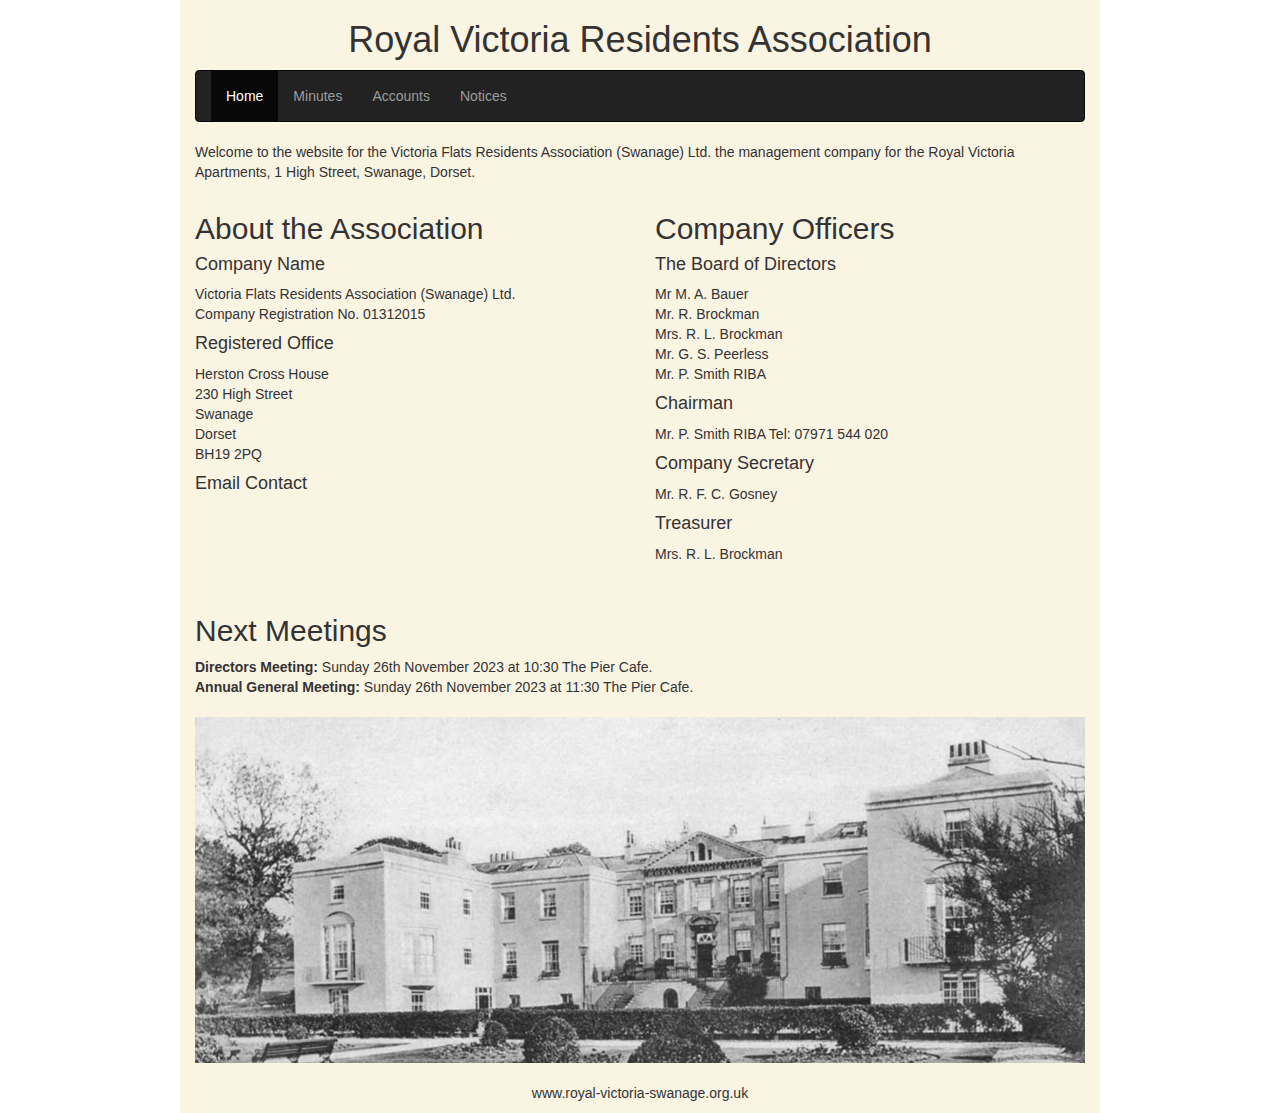
<file: docs/index.html>
﻿<!doctype html>

<html>
<head>
    <meta charset="utf-8">
    <meta name="viewport" content="width=device-width, initial-scale=1">
    <title>Royal Victoria Residents Association Swanage</title>

    <!-- Load external CSS styles -->
    <link rel="stylesheet" href="https://maxcdn.bootstrapcdn.com/bootstrap/3.4.1/css/bootstrap.min.css">
    <link rel="stylesheet" href="styles.css">
    <script src="https://ajax.googleapis.com/ajax/libs/jquery/3.6.3/jquery.min.js"></script>
    <script src="https://maxcdn.bootstrapcdn.com/bootstrap/3.4.1/js/bootstrap.min.js"></script>
    <script src="./index.js" type="text/javascript"></script>

</head>

<body>
    <div class="container-fluid" id="main_container">

        <h1>Royal Victoria Residents Association</h1>

        <nav class="navbar navbar-inverse">
            <div class="container-fluid">
                <ul class="nav navbar-nav">
                    <li class="active"><a href="./index.html">Home</a></li>
                    <li><a href="./minutes.html">Minutes</a></li>
                    <li><a href="./accounts.html">Accounts</a></li>
                    <li><a href="./notices.html">Notices</a></li>
                </ul>
            </div>
        </nav>

        <p>
            Welcome to the website for the Victoria Flats Residents Association (Swanage) Ltd. the management company for the Royal Victoria Apartments,
            1 High Street, Swanage, Dorset.
        </p>

        <div class="row">
            <div class="col-sm-6">
                <h2>About the Association</h2>
                <h4>Company Name</h4>
                <p>
                    Victoria Flats Residents Association (Swanage) Ltd.
                    <br>Company Registration No. 01312015
                </p>
                <h4>Registered Office</h4>
                <p>
                    Herston Cross House
                    <br>230 High Street
                    <br>Swanage
                    <br>Dorset
                    <br>BH19 2PQ
                </p>
                <h4>Email Contact</h4>
                <p>
                    <!--
    <script type="text/javascript">
        document.write("directors" + "&#64;" + "royal-victoria-swanage" + "&#46;" + "org" + "&#46;" + "uk")
    </script>
        -->
                </p>
            </div>

            <div class="col-sm-6">
                <h2>Company Officers</h2>
                <h4>The Board of Directors</h4>
                <p>
                    Mr M. A. Bauer
                    <br>Mr. R. Brockman
                    <br>Mrs. R. L. Brockman
                    <br>Mr. G. S. Peerless
                    <br>Mr. P. Smith RIBA
                </p>
                <h4>Chairman</h4>
                <p>
                    Mr. P. Smith RIBA Tel: 07971 544 020
                </p>
                <h4>Company Secretary</h4>
                <p>
                    Mr. R. F. C. Gosney
                </p>
                <h4>Treasurer</h4>
                <p>
                    Mrs. R. L. Brockman
                </p>
            </div>
        </div>
        <br>
        <h2>Next Meetings</h2>
        <b>Directors Meeting:</b> Sunday 26th November 2023 at 10:30 The Pier Cafe.
        <br>
        <b>Annual General Meeting:</b> Sunday 26th November 2023 at 11:30 The Pier Cafe.
        <br>
        <br>
        <img class="img-responsive" src="./graphics/Royal_Victoria_Hotel_Banner.jpg" alt="Royal Victoria Hotel">
        <br>
        <p id="footer">www.royal-victoria-swanage.org.uk</p>
    </div>
    
</body>



</html>
</file>
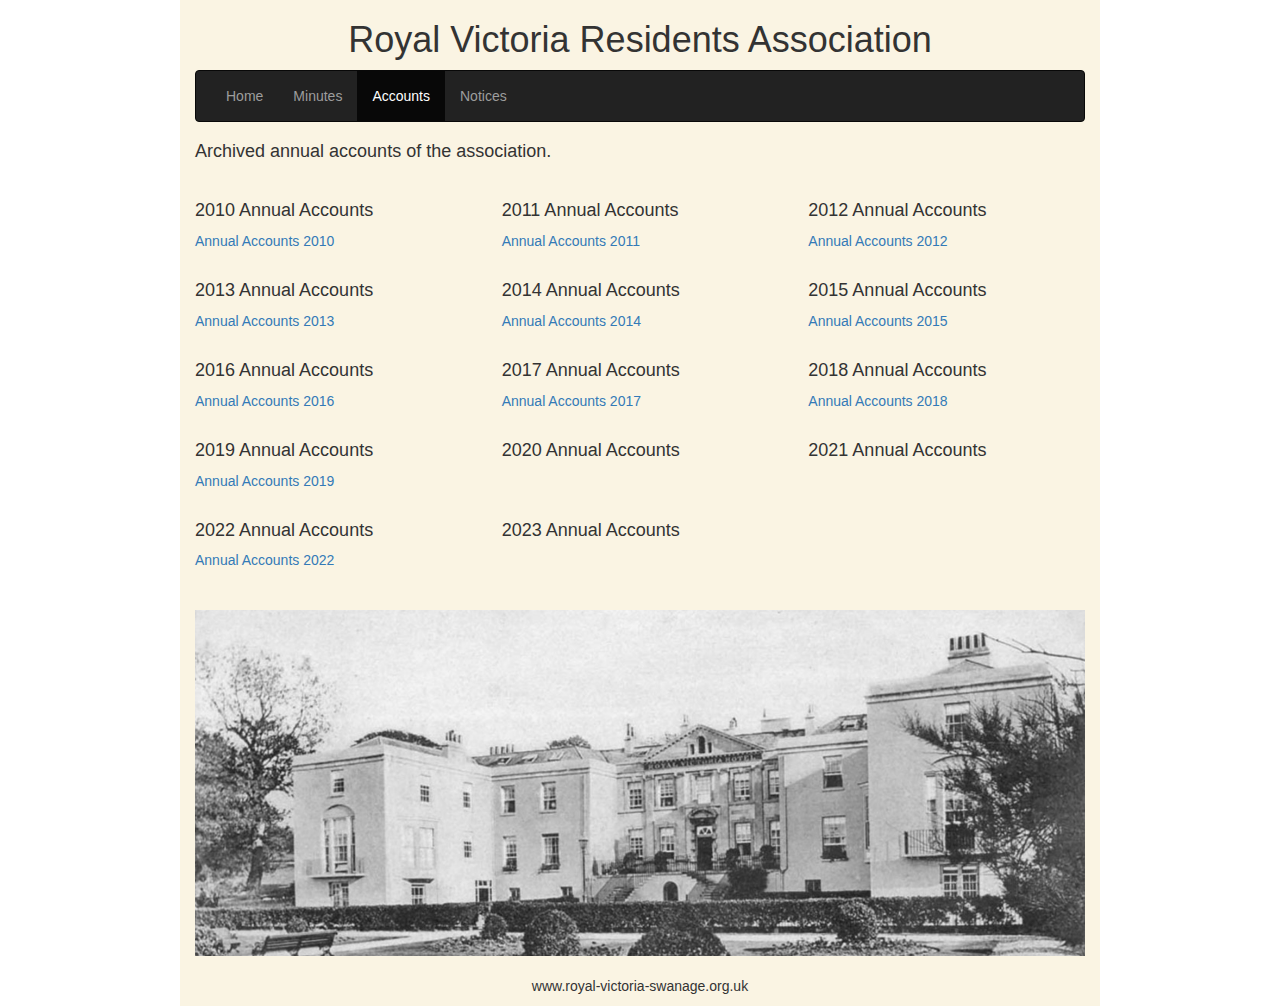
<file: docs/accounts.html>
﻿<!doctype html>

<html>
<head>
    <meta charset="utf-8">
    <meta name="viewport" content="width=device-width, initial-scale=1">
    <title>Royal Victoria Residents Association Swanage</title>

    <!-- Load external CSS styles -->
    <link rel="stylesheet" href="https://maxcdn.bootstrapcdn.com/bootstrap/3.4.1/css/bootstrap.min.css">
    <link rel="stylesheet" href="styles.css">
    <script src="https://ajax.googleapis.com/ajax/libs/jquery/3.6.3/jquery.min.js"></script>
    <script src="https://maxcdn.bootstrapcdn.com/bootstrap/3.4.1/js/bootstrap.min.js"></script>

</head>

<body>
    <div class="container-fluid" id="main_container">
        <h1>Royal Victoria Residents Association</h1>

        <nav class="navbar navbar-inverse">
            <div class="container-fluid">
                <ul class="nav navbar-nav">
                    <li><a href="./index.html">Home</a></li>
                    <li><a href="./minutes.html">Minutes</a></li>
                    <li class="active"><a href="./accounts.html">Accounts</a></li>
                    <li><a href="./notices.html">Notices</a></li>
                </ul>
            </div>
        </nav>

        <h4>Archived annual accounts of the association.</h4>
        <br>
        <div class="row">
            <div class="col-sm-4">
                <h4>2010 Annual Accounts</h4>
                <a href="https://drive.google.com/file/d/1fDNKacP1w9XANjdqvcXaxsQ7hkxl5SjY/view?usp=sharing" target="_blank">Annual Accounts 2010</a>
                <br>
            </div>
            <div class="col-sm-4">
                <h4>2011 Annual Accounts</h4>
                <a href="https://drive.google.com/file/d/1ez8zWreu2ibHJrQt3a2t56xfdc8D0LiT/view?usp=sharing" target="_blank">Annual Accounts 2011</a>
                <br>
            </div>
            <div class="col-sm-4">
                <h4>2012 Annual Accounts</h4>
                <a href="https://drive.google.com/file/d/1HrcFQyyHuUroehkwQn0kUFsk7H52K8LJ/view?usp=sharing" target="_blank">Annual Accounts 2012</a>
                <br>
            </div>
        </div>
        <br>
        <div class="row">
            <div class="col-sm-4">
                <h4>2013 Annual Accounts</h4>
                <a href="https://drive.google.com/file/d/1JdCoMUx9Dcy3Q1bBxwnziZsUmBPF--2_/view?usp=sharing" target="_blank">Annual Accounts 2013</a>
                <br>
            </div>
            <div class="col-sm-4">
                <h4>2014 Annual Accounts</h4>
                <a href="https://drive.google.com/file/d/1PK8XGJMii2Hgi3wE3w-esBEWqly8KAoY/view?usp=sharing" target="_blank">Annual Accounts 2014</a>
                <br>
            </div>
            <div class="col-sm-4">
                <h4>2015 Annual Accounts</h4>
                <a href="https://drive.google.com/file/d/13Y4vA3VxIekFANggC2xjM7enZOfHjLRD/view?usp=sharing" target="_blank">Annual Accounts 2015</a>
                <br>
            </div>
        </div>
        <br>
        <div class="row">
            <div class="col-sm-4">
                <h4>2016 Annual Accounts</h4>
                <a href="https://drive.google.com/file/d/1rOuP9Z44nGgYe_LHKUNakzKa2FqmDkUX/view?usp=sharing" target="_blank">Annual Accounts 2016</a>
                <br>
            </div>
            <div class="col-sm-4">
                <h4>2017 Annual Accounts</h4>
                <a href="https://drive.google.com/file/d/1mPyZkqC5_BUkFXGPasd8Dg20fFEdHTqn/view?usp=sharing" target="_blank">Annual Accounts 2017</a>
                <br>
            </div>
            <div class="col-sm-4">
                <h4>2018 Annual Accounts</h4>
                <a href="#" target="_blank">Annual Accounts 2018</a>
                <br>
            </div>
        </div>
        <br>
        <div class="row">
            <div class="col-sm-4">
                <h4>2019 Annual Accounts</h4>
                <a href="https://drive.google.com/file/d/1XLhEib5ArSIWG_tbK4_RVmUp_-mzpfM-/view?usp=sharing" target="_blank">Annual Accounts 2019</a>
                <br>
            </div>
            <div class="col-sm-4">
                <h4>2020 Annual Accounts</h4>

                <br>
            </div>
            <div class="col-sm-4">
                <h4>2021 Annual Accounts</h4>

                <br>
            </div>
        </div>
        <br>
        <div class="row">
            <div class="col-sm-4">
                <h4>2022 Annual Accounts</h4>
                <a href="https://drive.google.com/file/d/1wsZPTNqXHKdhv5A2SeHtmD-k7emWMwhD/view?usp=sharing" target="_blank">Annual Accounts 2022</a>
                <br>
            </div>
            <div class="col-sm-4">
                <h4>2023 Annual Accounts</h4>

                <br>
            </div>
            <div class="col-sm-4">

                <br>
            </div>
        </div>
        <br>
        <br>
        <img class="img-responsive" src="./graphics/Royal_Victoria_Hotel_Banner.jpg" alt="Royal Victoria Hotel">
        <br />
        <p id="footer">www.royal-victoria-swanage.org.uk</p>
    </div>
</body>

</html>
</file>
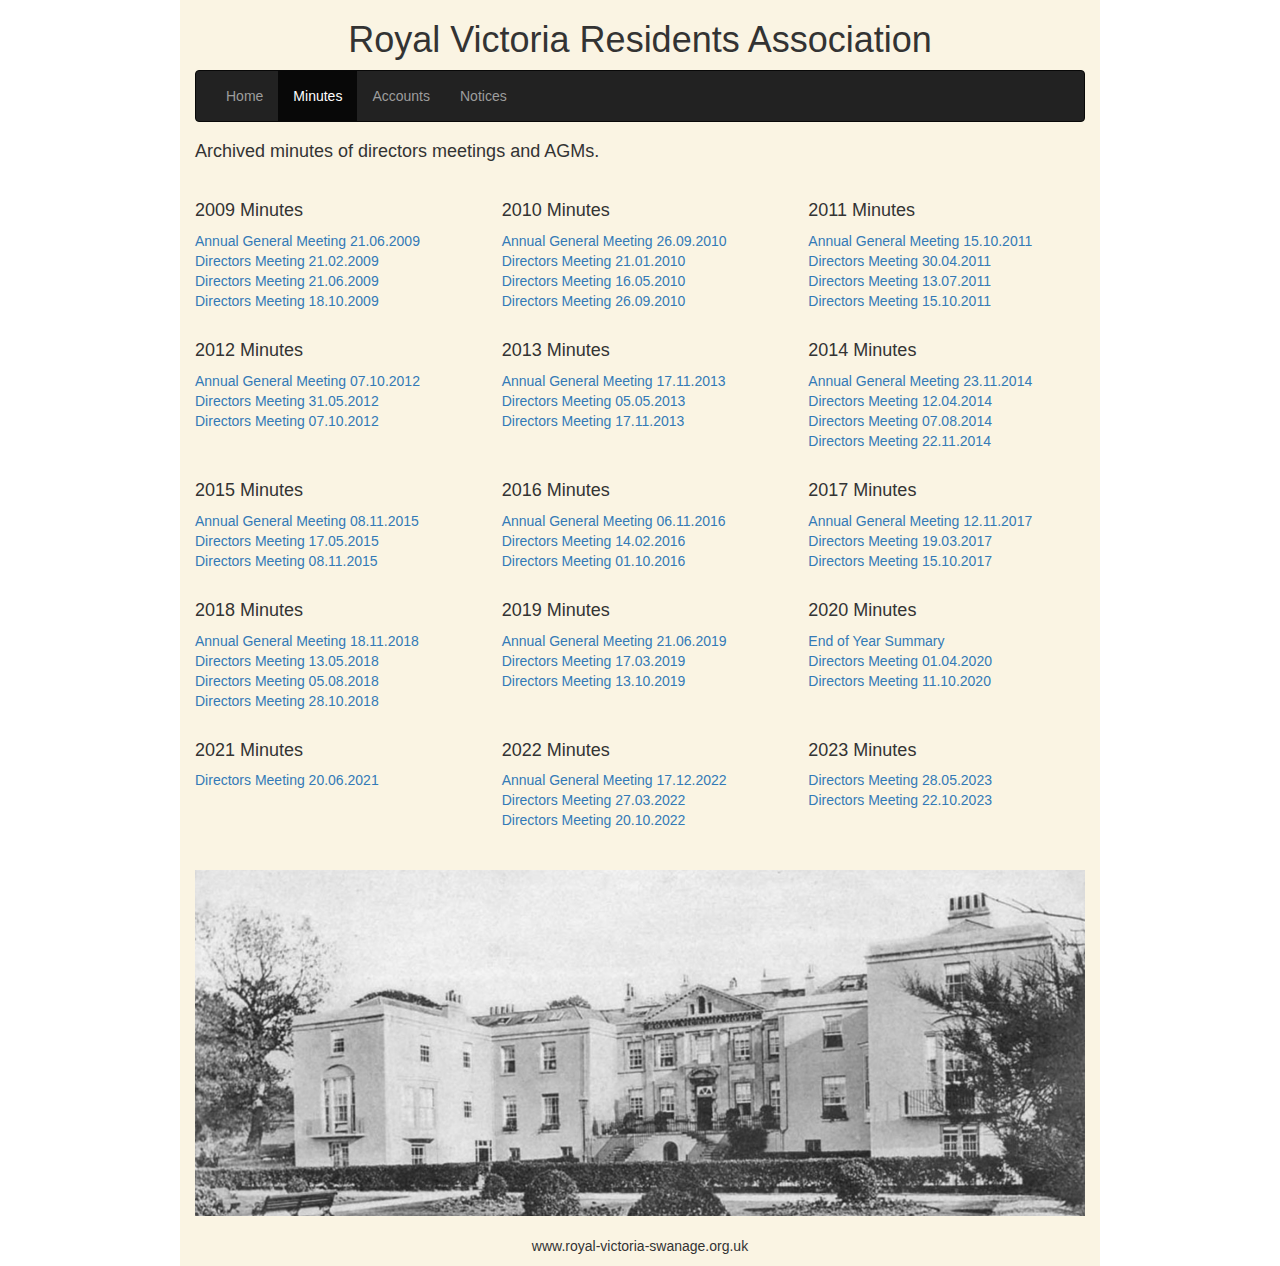
<file: docs/minutes.html>
﻿<!doctype html>

<html>
<head>
    <meta charset="utf-8">
    <meta name="viewport" content="width=device-width, initial-scale=1">
    <title>Royal Victoria Residents Association Swanage</title>

    <!-- Load external CSS styles -->
    <link rel="stylesheet" href="https://maxcdn.bootstrapcdn.com/bootstrap/3.4.1/css/bootstrap.min.css">
    <link rel="stylesheet" href="styles.css">
    <script src="https://ajax.googleapis.com/ajax/libs/jquery/3.6.3/jquery.min.js"></script>
    <script src="https://maxcdn.bootstrapcdn.com/bootstrap/3.4.1/js/bootstrap.min.js"></script>

</head>

<body>
    <div class="container-fluid" id="main_container">
        <h1>Royal Victoria Residents Association</h1>

        <nav class="navbar navbar-inverse">
            <div class="container-fluid">
                <ul class="nav navbar-nav">
                    <li><a href="./index.html">Home</a></li>
                    <li class="active"><a href="./minutes.html">Minutes</a></li>
                    <li><a href="./accounts.html">Accounts</a></li>
                    <li><a href="./notices.html">Notices</a></li>
                </ul>
            </div>
        </nav>

        <h4>Archived minutes of directors meetings and AGMs.</h4>
        <br>
        <div class="row">
            <div class="col-sm-4">
                <h4>2009 Minutes</h4>
                <a href="https://drive.google.com/file/d/1_FvBAkD5gRUXrUUWFh09LE7inG5joX6U/view?usp=sharing" target="_blank">Annual General Meeting 21.06.2009</a>
                <br>
                <a href="https://drive.google.com/file/d/1v820KLN7BCe3KQcupuBSpw8fgtxh_7cS/view?usp=share_link" target="_blank">Directors Meeting 21.02.2009</a>
                <br>
                <a href="https://drive.google.com/file/d/19xuOQjUR62q0poKC2B5ulXMu6jTqvylq/view?usp=sharing" target="_blank">Directors Meeting 21.06.2009</a>
                <br>
                <a href="https://drive.google.com/file/d/1uCEbMuZ0ZfGyFl1WffHTamaghlmETiYy/view?usp=sharing" target="_blank">Directors Meeting 18.10.2009</a>
                <br>
            </div>
            <div class="col-sm-4">
                <h4>2010 Minutes</h4>
                <a href="https://drive.google.com/file/d/1XWQBDRqaxmRMsr2hwOh03t4PmvGW-mzY/view?usp=sharing" target="_blank">Annual General Meeting 26.09.2010</a>
                <br>
                <a href="https://drive.google.com/file/d/17ZgDobu5w3VREil8sl3teiOQG0qnP0YZ/view?usp=sharing" target="_blank">Directors Meeting 21.01.2010</a>
                <br>
                <a href="https://drive.google.com/file/d/1rdorBPRtI4nJC8BlRwti2yavOW2C9Gjy/view?usp=sharing" target="_blank">Directors Meeting 16.05.2010</a>
                <br>
                <a href="https://drive.google.com/file/d/1FIbSvAbOHfhCE5detbIIl8b-LAPDhtHx/view?usp=sharing" target="_blank">Directors Meeting 26.09.2010</a>
                <br>

            </div>
            <div class="col-sm-4">
                <h4>2011 Minutes</h4>
                <a href="https://drive.google.com/file/d/1SroTuFVJttNuX95KL6Y1k3URblvLHA60/view?usp=sharing" target="_blank">Annual General Meeting 15.10.2011</a>
                <br>
                <a href="https://drive.google.com/file/d/1ouI8kCPJn_DD9zNx6i57jNArQhqzl1ED/view?usp=sharing" target="_blank">Directors Meeting 30.04.2011</a>
                <br>
                <a href="https://drive.google.com/file/d/1Ef8vup_b-BK23S4ioR842g7MUuIY1mt0/view?usp=sharing" target="_blank">Directors Meeting 13.07.2011</a>
                <br>
                <a href="https://drive.google.com/file/d/1IMdX1ZmypB3gzfAlqT7ebmH1hRLgQ8c4/view?usp=sharing" target="_blank">Directors Meeting 15.10.2011</a>
                <br>
            </div>
        </div>
        <br>
        <div class="row">
            <div class="col-sm-4">
                <h4>2012 Minutes</h4>
                <a href="https://drive.google.com/file/d/1o4mvgPAixLm31O2BMRlJISO2RN4K-jXL/view?usp=sharing" target="_blank">Annual General Meeting 07.10.2012</a>
                <br>
                <a href="https://drive.google.com/file/d/1RY0aQ6Gu_6enaPtyYQo-X13uvHITkD8o/view?usp=sharing" target="_blank">Directors Meeting 31.05.2012</a>
                <br>
                <a href="https://drive.google.com/file/d/10dlO2ptBi52z5_aNnWQ8V4FaF2vSID47/view?usp=sharing" target="_blank">Directors Meeting 07.10.2012</a>
                <br>
            </div>
            <div class="col-sm-4">
                <h4>2013 Minutes</h4>
                <a href="https://drive.google.com/file/d/1a9qssKlreHzuYMcXEwsAiWzGfqIujbyC/view?usp=sharing" target="_blank">Annual General Meeting 17.11.2013</a>
                <br>
                <a href="https://drive.google.com/file/d/1-8Sfr77GCMTJaaBkbbepJVc3bt8mv8Ak/view?usp=sharing" target="_blank">Directors Meeting 05.05.2013</a>
                <br>
                <a href="https://drive.google.com/file/d/1MkVFeu0h8YgXtR_dn_S78iRzAdN3JDHs/view?usp=sharing" target="_blank">Directors Meeting 17.11.2013</a>
                <br>
            </div>
            <div class="col-sm-4">
                <h4>2014 Minutes</h4>
                <a href="https://drive.google.com/file/d/1x0aR5tLLnXvys-Al9Vcxw93_OlSuejJu/view?usp=sharing" target="_blank">Annual General Meeting 23.11.2014</a>
                <br>
                <a href="https://drive.google.com/file/d/1Z8rVXLleSQFRGvEEp_8FJId0QqMl8TK6/view?usp=sharing" target="_blank">Directors Meeting 12.04.2014</a>
                <br>
                <a href="https://drive.google.com/file/d/1UyCUxp7On3LqQ0BzrVCqjNfsZjsunQmr/view?usp=sharing" target="_blank">Directors Meeting 07.08.2014</a>
                <br>
                <a href="https://drive.google.com/file/d/13rp38Ec4xABKPRY_XnSwfXRV8ntufoTz/view?usp=sharing" target="_blank">Directors Meeting 22.11.2014</a>
                <br>
            </div>
        </div>
        <br>
        <div class="row">
            <div class="col-sm-4">
                <h4>2015 Minutes</h4>
                <a href="https://drive.google.com/file/d/1-XMfvrfGhZ-zygEitXyaRkW86reJzAh7/view?usp=sharing" target="_blank">Annual General Meeting 08.11.2015</a>
                <br>
                <a href="https://drive.google.com/file/d/18_kfaln32Y_oI37cfGDdZ37M4QdaidRu/view?usp=sharing" target="_blank">Directors Meeting 17.05.2015</a>
                <br>
                <a href="https://drive.google.com/file/d/1Dh54uTMkN_cJ5uktdBDujsWGozQySwaS/view?usp=sharing" target="_blank">Directors Meeting 08.11.2015</a>
                <br>
            </div>
            <div class="col-sm-4">
                <h4>2016 Minutes</h4>
                <a href="https://drive.google.com/file/d/1G-RpdO95CIfWOaljVEVjnFVtXVjeEUHj/view?usp=sharing" target="_blank">Annual General Meeting 06.11.2016</a>
                <br>
                <a href="https://drive.google.com/file/d/1c94N1-5svQRJdjMSGU-F2AkTKWX4sg0U/view?usp=sharing" target="_blank">Directors Meeting 14.02.2016</a>
                <br>
                <a href="https://drive.google.com/file/d/106NuyHy78Kq-p1Nhz88JNhyjRcMD_egq/view?usp=sharing" target="_blank">Directors Meeting 01.10.2016</a>
                <br>
            </div>
            <div class="col-sm-4">
                <h4>2017 Minutes</h4>
                <a href="https://drive.google.com/file/d/18UQBocJu-Ol0KkUkl1FFw07iyPIKh7up/view?usp=sharing" target="_blank">Annual General Meeting 12.11.2017</a>
                <br>
                <a href="https://drive.google.com/file/d/18WC5orTX3SThspRZsTHGHJIaz3ceaQLo/view?usp=sharing" target="_blank">Directors Meeting 19.03.2017</a>
                <br>
                <a href="https://drive.google.com/file/d/1rJNckbvojW7aP1w-pYQ7Q8kBHjPC7rY3/view?usp=sharing" target="_blank">Directors Meeting 15.10.2017</a>
                <br>
            </div>
        </div>
        <br>
        <div class="row">
            <div class="col-sm-4">
                <h4>2018 Minutes</h4>
                <a href="https://drive.google.com/file/d/1vs_fMbIaWa9QC5_JCcp0ZyyUnL_4o7EB/view?usp=sharing" target="_blank">Annual General Meeting 18.11.2018</a>
                <br>
                <a href="https://drive.google.com/file/d/1PgAgtzXc_LLUSnBOVOV4NpwzRuoWI6IJ/view?usp=sharing" target="_blank">Directors Meeting 13.05.2018</a>
                <br>
                <a href="https://drive.google.com/file/d/1WE89OT9wbc64o0g62RCuZYcq2svy_GJe/view?usp=sharing" target="_blank">Directors Meeting 05.08.2018</a>
                <br>
                <a href="https://drive.google.com/file/d/1GsivAJZhI4hJeCKM_122Ft4vpebHiUZQ/view?usp=sharing" target="_blank">Directors Meeting 28.10.2018</a>
                <br>
            </div>
            <div class="col-sm-4">
                <h4>2019 Minutes</h4>
                <a href="" target="_blank">Annual General Meeting 21.06.2019</a>
                <br>
                <a href="https://drive.google.com/file/d/1DbuQfkHuSCNZh4jf4c-yv6GQrbeQjvut/view?usp=sharing" target="_blank">Directors Meeting 17.03.2019</a>
                <br>
                <a href="https://drive.google.com/file/d/1QPlMuwXPsmQBCuz49Rat-0TSLiXDQY5v/view?usp=sharing" target="_blank">Directors Meeting 13.10.2019</a>
                <br>
            </div>
            <div class="col-sm-4">
                <h4>2020 Minutes</h4>
                <a href="https://drive.google.com/file/d/1U-JWGPygUoHf67gUQWXgcYN3QYW-ybaG/view?usp=sharing" target="_blank">End of Year Summary</a>
                <br>
                <a href="https://drive.google.com/file/d/1B5UqAPV3BEwmc8MuWQhEwOKQs8Ipclkl/view?usp=sharing" target="_blank">Directors Meeting 01.04.2020</a>
                <br>
                <a href="https://drive.google.com/file/d/1TEGrEqHwnj2dutBnnGmz-L4O5nOXCNEW/view?usp=sharing" target="_blank">Directors Meeting 11.10.2020</a>
                <br>
            </div>
        </div>
        <br>
        <div class="row">
            <div class="col-sm-4">
                <h4>2021 Minutes</h4>
                <a href="https://drive.google.com/file/d/18ebjMbrnJyKoWADJVmocPRLL7Nxn19aV/view?usp=sharing" target="_blank">Directors Meeting 20.06.2021</a>
                <br>
            </div>
            <div class="col-sm-4">
                <h4>2022 Minutes</h4>
                <a href="https://drive.google.com/file/d/1PbpUx5BSAZQukPp6fjWIfmOJFQHsmZGh/view?usp=sharing" target="_blank">Annual General Meeting 17.12.2022</a>
                <br>
                <a href="https://drive.google.com/file/d/1tJaENNEZP7kw0Z5dXWQJv08LZpbQu6GM/view?usp=sharing" target="_blank">Directors Meeting 27.03.2022</a>
                <br>
                <a href="https://drive.google.com/file/d/1YgXl4zvY7jVjgfyaZSRFe1xzG40rDeMW/view?usp=sharing" target="_blank">Directors Meeting 20.10.2022</a>
                <br>
            </div>
            <div class="col-sm-4">
                <h4>2023 Minutes</h4>
                <a href="https://drive.google.com/file/d/1bBrPvqUrmm2a9HXnzip2cdJYF72APu9n/view?usp=sharing" target="_blank">Directors Meeting 28.05.2023</a>
                <br>
                <a href="https://docs.google.com/document/d/1fO5voYqXL4ZhXJymojLWN3op8M2vMHIb/edit?usp=drive_link&ouid=112605547618903999002&rtpof=true&sd=true" target="_blank">Directors Meeting 22.10.2023</a>
            </div>
        </div>
        <br>
        <br>
        <img class="img-responsive" src="./graphics/Royal_Victoria_Hotel_Banner.jpg" alt="Royal Victoria Hotel">
        <br />
        <p id="footer">www.royal-victoria-swanage.org.uk</p>
    </div>
</body>

</html>
</file>
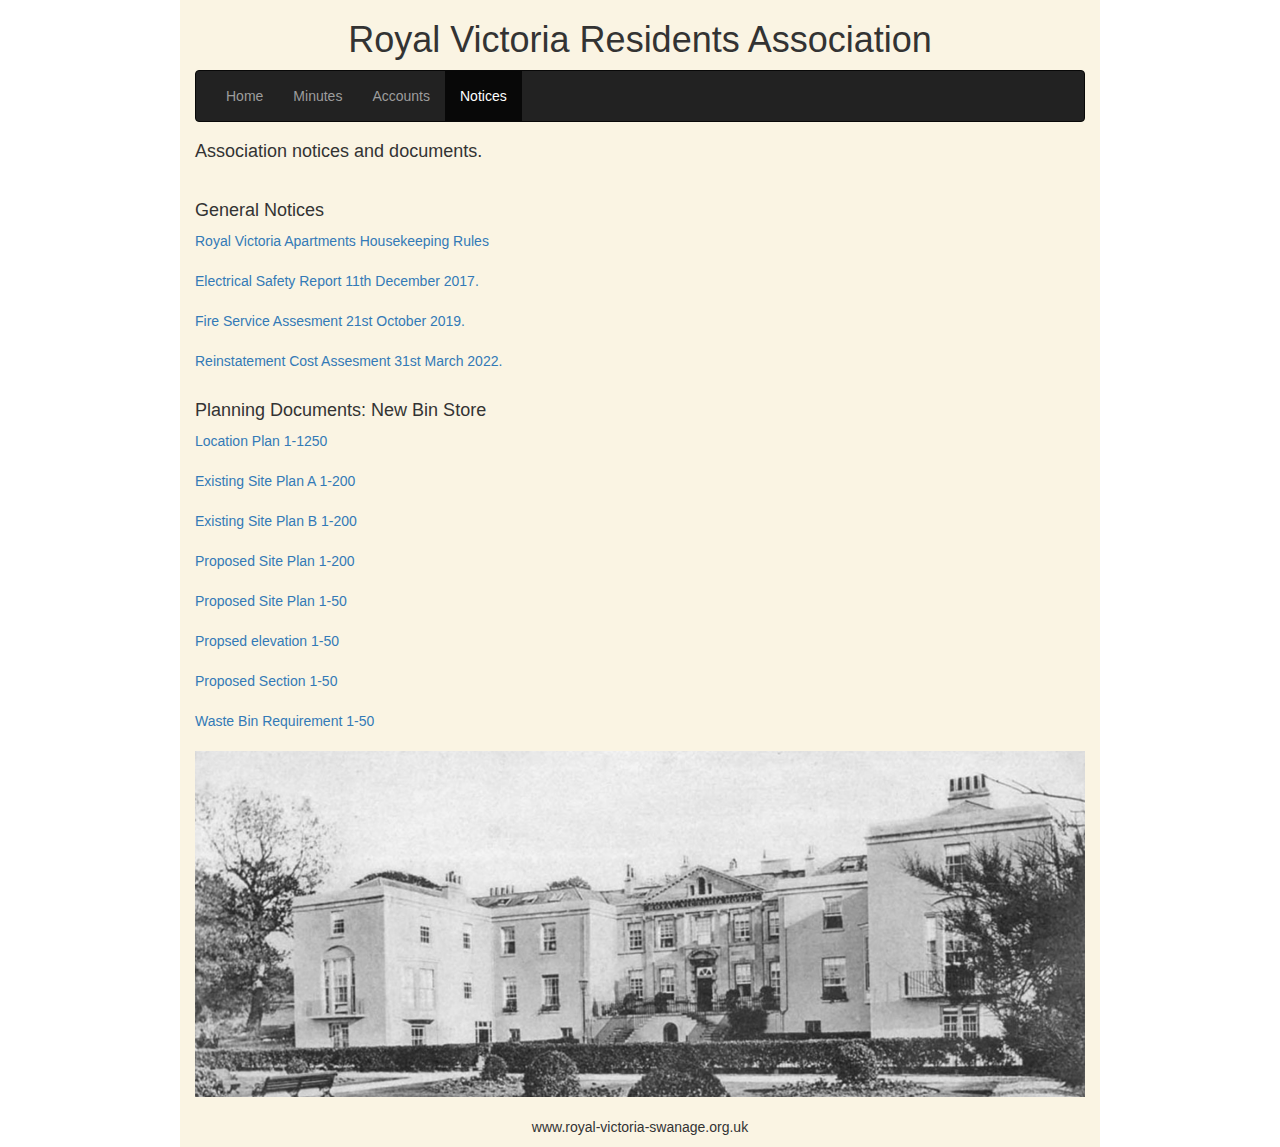
<file: docs/notices.html>
﻿<!doctype html>

<html>
<head>
    <meta charset="utf-8">
    <meta name="viewport" content="width=device-width, initial-scale=1">
    <title>Royal Victoria Residents Association Swanage</title>

    <!-- Load external CSS styles -->
    <link rel="stylesheet" href="https://maxcdn.bootstrapcdn.com/bootstrap/3.4.1/css/bootstrap.min.css">
    <link rel="stylesheet" href="styles.css">
    <script src="https://ajax.googleapis.com/ajax/libs/jquery/3.6.3/jquery.min.js"></script>
    <script src="https://maxcdn.bootstrapcdn.com/bootstrap/3.4.1/js/bootstrap.min.js"></script>

</head>

<body>
    <div class="container-fluid" id="main_container">
        <h1>Royal Victoria Residents Association</h1>

        <nav class="navbar navbar-inverse">
            <div class="container-fluid">
                <ul class="nav navbar-nav">
                    <li><a href="./index.html">Home</a></li>
                    <li><a href="./minutes.html">Minutes</a></li>
                    <li><a href="./accounts.html">Accounts</a></li>
                    <li class="active"><a href="./notices.html">Notices</a></li>
                </ul>
            </div>
        </nav>

        <h4>Association notices and documents.</h4>
        <br>
        <h4>General Notices</h4>
        <a href="https://drive.google.com/file/d/17WU5tDgXSRNXUElAunuOSEVRvfozy33R/view?usp=sharing" target="_blank">Royal Victoria Apartments Housekeeping Rules</a>
        <br>
        <br>
        <a href="https://drive.google.com/file/d/1GFwdDI1hNbAhZKFhOqt42gA4IkHbuvVf/view?usp=sharing" target="_blank">Electrical Safety Report 11th December 2017.</a>
        <br>
        <br>
        <a href="https://drive.google.com/file/d/1NtoqrpWYF8IXZE4zHyyD5Y2WDLMhc62p/view?usp=sharing" target="_blank">Fire Service Assesment 21st October 2019.</a>
        <br>
        <br>
        <a href="https://drive.google.com/file/d/10vx96nM_JaShu5cF2jC20HhUPDHIrATH/view?usp=sharing" target="_blank">Reinstatement Cost Assesment 31st March 2022.</a>
        <br>
        <br />
        <h4>Planning Documents: New Bin Store</h4>
        <a href="https://drive.google.com/file/d/1RqLFXDelEEzi_MToqurKJWrWNGDAxbUR/view?usp=sharing" target="_blank">Location Plan 1-1250</a>
        <br>
        <br>
        <a href="https://drive.google.com/file/d/1yy1fWqXE1pMXHh_qqRQM_hrf9I07wDv4/view?usp=sharing" target="_blank">Existing Site Plan A 1-200</a>
        <br>
        <br>
        <a href="https://drive.google.com/file/d/1HEASovR0QPyAQDUEIFxVWuuwWOTE6o6e/view?usp=sharing" target="_blank">Existing Site Plan B 1-200</a>
        <br>
        <br>
        <a href="https://drive.google.com/file/d/1PU73Xv05NP1XwPIkF_Qnb0plK_LOTZZV/view?usp=sharing" target="_blank">Proposed Site Plan 1-200</a>
        <br>
        <br>
        <a href="https://drive.google.com/file/d/1v3Vj7nJPNRg7PujIjpgczlgYIebit1OZ/view?usp=sharing" target="_blank">Proposed Site Plan 1-50</a>
        <br>
        <br>
        <a href="https://drive.google.com/file/d/1QMefEOyILTvtdyYAU8FMtue2KANl3Jzj/view?usp=sharing" target="_blank">Propsed elevation 1-50</a>
        <br>
        <br>
        <a href="https://drive.google.com/file/d/1XbEo46H3d6pMKT7S5rgf_Ffn9QxrGuKI/view?usp=sharing" target="_blank">Proposed Section 1-50</a>
        <br>
        <br>
        <a href="https://drive.google.com/file/d/1JzlhnyUFQp27h1B_5rnKeBJJV9-5ke3t/view?usp=sharing" target="_blank">Waste Bin Requirement 1-50</a>
        <br>
        <br>
        <img class="img-responsive" src="./graphics/Royal_Victoria_Hotel_Banner.jpg" alt="Royal Victoria Hotel">
        <br />
        <p id="footer">www.royal-victoria-swanage.org.uk</p>
    </div>
</body>

</html>
</file>
<file: docs/styles.css>
﻿body {
    max-width: 920px;
    margin: auto;
}

h1 {
    text-align: center;
    font-family: "Source Sans Pro", sans-serif;
    font-weight: normal;
}

#main_container {
    background-color: #faf4e3;
}

#footer {
    text-align: center;
}
</file>
